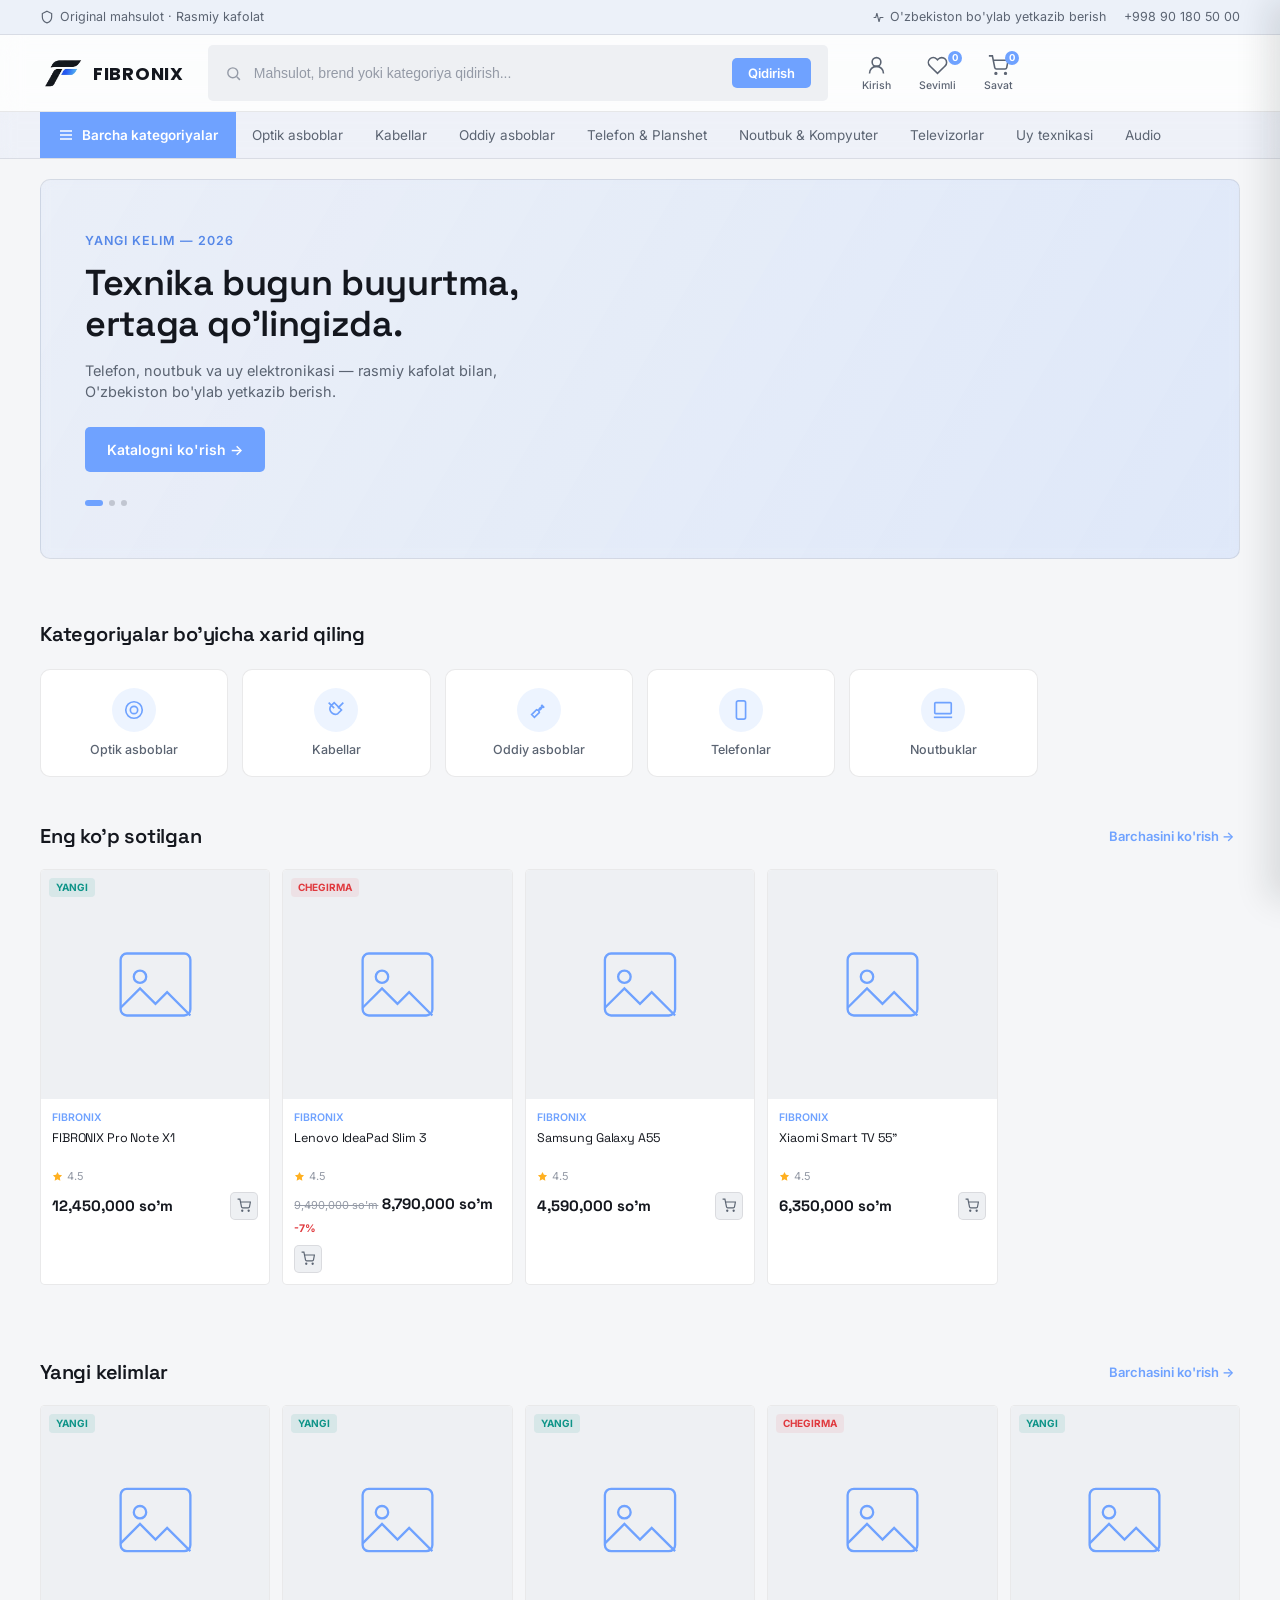
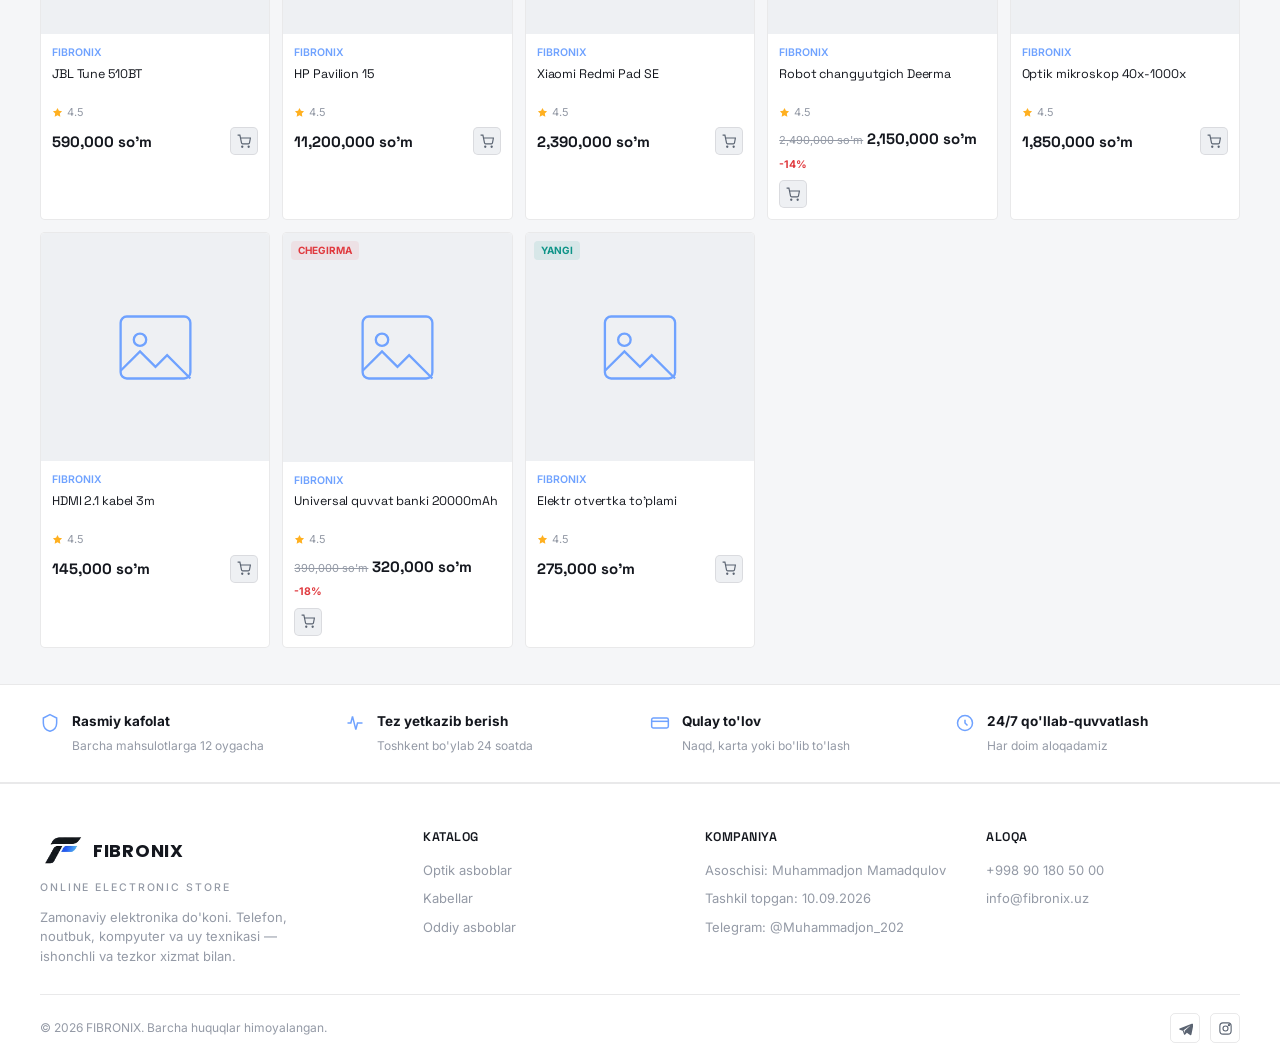
<file: index.html>
<!DOCTYPE html>
<html lang="uz">
<head>
<meta charset="UTF-8">
<meta name="viewport" content="width=device-width, initial-scale=1, shrink-to-fit=no">
<title>FIBRONIX — Zamonaviy elektronika do'koni</title>
<meta name="description" content="FIBRONIX — telefon, noutbuk, kompyuter va uy elektronikasi. Original mahsulot, tez yetkazib berish.">
<link rel="preconnect" href="https://fonts.googleapis.com">
<link href="https://fonts.googleapis.com/css2?family=Space+Grotesk:wght@500;600;700&family=Poppins:wght@600;700&family=Inter:wght@400;500;600&display=swap" rel="stylesheet">
<link rel="stylesheet" href="style.css">
</head>
<body>

<div class="top-bar">
  <div class="wrap">
    <div class="top-bar-left">
      <svg viewBox="0 0 24 24" fill="none" stroke="currentColor" stroke-width="2"><path d="M12 2l8 4v6c0 5-3.4 8.7-8 10-4.6-1.3-8-5-8-10V6l8-4z"/></svg>
      <span id="topBarMessage">Original mahsulot &middot; Rasmiy kafolat</span>
    </div>
    <div class="top-bar-right">
      <span>
        <svg viewBox="0 0 24 24" fill="none" stroke="currentColor" stroke-width="2"><path d="M3 12h4l2-8 4 16 2-8h6"/></svg>
        O'zbekiston bo'ylab yetkazib berish
      </span>
      <span id="topBarPhone">+998 90 180 50 00</span>
    </div>
  </div>
</div>

<header class="site-header">
  <div class="wrap">
    <button class="menu-toggle" id="menuToggle" aria-label="Menyu">
      <svg width="24" height="24" viewBox="0 0 24 24" fill="none" stroke="currentColor" stroke-width="2"><path d="M3 6h18M3 12h18M3 18h18"/></svg>
    </button>

    <a href="#" class="logo logo-home" id="logoHome">
      <span class="logo-badge">
        <img src="logo-icon.png" alt="FIBRONIX" class="logo-icon-img">
      </span>
      FIBRONIX
    </a>

    <div class="search-wrap">
      <div class="search-box">
        <svg viewBox="0 0 24 24" fill="none" stroke="currentColor" stroke-width="2"><circle cx="11" cy="11" r="7"/><path d="M21 21l-4.3-4.3"/></svg>
        <input type="text" id="searchInput" placeholder="Mahsulot, brend yoki kategoriya qidirish..." autocomplete="off">
        <button id="searchBtn">Qidirish</button>
      </div>
      <div class="search-suggestions" id="searchSuggestions" hidden></div>
    </div>

    <div class="header-actions">
      <button class="icon-action" id="loginBtn">
        <svg width="21" height="21" viewBox="0 0 24 24" fill="none" stroke="currentColor" stroke-width="1.8"><path d="M20 21a8 8 0 1 0-16 0"/><circle cx="12" cy="8" r="5"/></svg>
        <span>Kirish</span>
      </button>
      <button class="icon-action" id="wishlistBtn">
        <svg width="21" height="21" viewBox="0 0 24 24" fill="none" stroke="currentColor" stroke-width="1.8"><path d="M20.8 4.6a5.5 5.5 0 0 0-7.8 0L12 5.6l-1-1a5.5 5.5 0 0 0-7.8 7.8l1 1L12 21l7.8-7.6 1-1a5.5 5.5 0 0 0 0-7.8z"/></svg>
        <span>Sevimli</span>
        <span class="badge" id="wishlistBadge">0</span>
      </button>
      <button class="icon-action" id="cartBtn">
        <svg width="21" height="21" viewBox="0 0 24 24" fill="none" stroke="currentColor" stroke-width="1.8"><circle cx="9" cy="21" r="1"/><circle cx="20" cy="21" r="1"/><path d="M1 1h4l2.7 13.4a2 2 0 0 0 2 1.6h9.7a2 2 0 0 0 2-1.6L23 6H6"/></svg>
        <span>Savat</span>
        <span class="badge" id="cartBadge">0</span>
      </button>
    </div>
  </div>
</header>

<nav class="category-nav" id="categoryNav">
  <div class="wrap">
    <button class="all-cats" data-cat="all">
      <svg viewBox="0 0 24 24" fill="none" stroke="currentColor" stroke-width="2"><path d="M3 6h18M3 12h18M3 18h18"/></svg>
      Barcha kategoriyalar
    </button>
    <button data-cat="Optik asboblar">Optik asboblar</button>
    <button data-cat="Kabellar">Kabellar</button>
    <button data-cat="Oddiy asboblar">Oddiy asboblar</button>
    <button data-cat="Telefonlar">Telefon &amp; Planshet</button>
    <button data-cat="Noutbuklar">Noutbuk &amp; Kompyuter</button>
    <button data-cat="Televizorlar">Televizorlar</button>
    <button data-cat="Uy texnikasi">Uy texnikasi</button>
    <button data-cat="Audio">Audio</button>
  </div>
</nav>

<div class="mobile-nav" id="mobileNav">
  <div class="mobile-nav-top">
    <span class="logo">
      <span class="logo-badge">
        <img src="logo-icon.png" alt="FIBRONIX" class="logo-icon-img">
      </span>
      FIBRONIX
    </span>
    <button class="icon-btn" id="menuClose" aria-label="Yopish">
      <svg width="26" height="26" viewBox="0 0 24 24" fill="none" stroke="currentColor" stroke-width="2"><path d="M6 6l12 12M18 6L6 18"/></svg>
    </button>
  </div>
  <button data-cat="Optik asboblar">Optik asboblar</button>
  <button data-cat="Kabellar">Kabellar</button>
  <button data-cat="Oddiy asboblar">Oddiy asboblar</button>
  <button data-cat="Telefonlar">Telefon &amp; Planshet</button>
  <button data-cat="Noutbuklar">Noutbuk &amp; Kompyuter</button>
  <button data-cat="Televizorlar">Televizorlar</button>
  <button data-cat="Uy texnikasi">Uy texnikasi</button>
  <button data-cat="Audio">Audio</button>
</div>

<div id="homeView">

<section class="banner-hero">
  <div class="wrap">
    <div class="banner-main" id="bannerMain">
      <span class="banner-eyebrow" id="bannerEyebrow">Yangi kelim — 2026</span>
      <h1 id="bannerTitle">Texnika bugun buyurtma, ertaga qo'lingizda.</h1>
      <p id="bannerSubtitle">Telefon, noutbuk va uy elektronikasi — rasmiy kafolat bilan, O'zbekiston bo'ylab yetkazib berish.</p>
      <a href="#katalog" class="banner-cta" id="bannerCta">Katalogni ko'rish →</a>
      <div class="banner-dots" id="bannerDots"></div>
    </div>
  </div>
</section>

<section class="icon-grid-section">
  <div class="wrap">
    <h2>Kategoriyalar bo'yicha xarid qiling</h2>
    <div class="icon-grid">
      <button class="icon-grid-item" data-cat="Optik asboblar">
        <div class="icon-circle"><svg viewBox="0 0 24 24" fill="none" stroke="currentColor" stroke-width="1.8"><circle cx="12" cy="12" r="4"/><circle cx="12" cy="12" r="9"/></svg></div>
        <span>Optik asboblar</span>
      </button>
      <button class="icon-grid-item" data-cat="Kabellar">
        <div class="icon-circle"><svg viewBox="0 0 24 24" fill="none" stroke="currentColor" stroke-width="1.8"><path d="M4 4l6 6M20 4l-6 6M6 8a6 6 0 0 0 8 8l4-4-8-8-4 4z"/></svg></div>
        <span>Kabellar</span>
      </button>
      <button class="icon-grid-item" data-cat="Oddiy asboblar">
        <div class="icon-circle"><svg viewBox="0 0 24 24" fill="none" stroke="currentColor" stroke-width="1.8"><path d="M14.7 6.3a4 4 0 0 1-5.4 5.4L4 17l3 3 5.3-5.3a4 4 0 0 1 5.4-5.4l-3-3z"/></svg></div>
        <span>Oddiy asboblar</span>
      </button>
      <button class="icon-grid-item" data-cat="Telefonlar">
        <div class="icon-circle"><svg viewBox="0 0 24 24" fill="none" stroke="currentColor" stroke-width="1.8"><rect x="7" y="2" width="10" height="20" rx="2"/></svg></div>
        <span>Telefonlar</span>
      </button>
      <button class="icon-grid-item" data-cat="Noutbuklar">
        <div class="icon-circle"><svg viewBox="0 0 24 24" fill="none" stroke="currentColor" stroke-width="1.8"><rect x="3" y="4" width="18" height="12" rx="1"/><path d="M2 20h20"/></svg></div>
        <span>Noutbuklar</span>
      </button>
    </div>
  </div>
</section>

<section class="section" id="katalog">
  <div class="wrap">
    <div class="section-head">
      <h2>Eng ko'p sotilgan</h2>
      <button class="section-link" data-cat="all">Barchasini ko'rish →</button>
    </div>
    <div class="product-grid" id="bestProducts"></div>
  </div>
</section>

<section class="section">
  <div class="wrap">
    <div class="section-head">
      <h2>Yangi kelimlar</h2>
      <button class="section-link" data-cat="all">Barchasini ko'rish →</button>
    </div>
    <div class="product-grid" id="newProducts"></div>
  </div>
</section>

<section class="trust-strip">
  <div class="wrap">
    <div class="trust-item">
      <svg viewBox="0 0 24 24" fill="none" stroke="currentColor" stroke-width="1.8"><path d="M12 2l8 4v6c0 5-3.4 8.7-8 10-4.6-1.3-8-5-8-10V6l8-4z"/></svg>
      <div><strong>Rasmiy kafolat</strong><span>Barcha mahsulotlarga 12 oygacha</span></div>
    </div>
    <div class="trust-item">
      <svg viewBox="0 0 24 24" fill="none" stroke="currentColor" stroke-width="1.8"><path d="M3 12h4l2-8 4 16 2-8h6"/></svg>
      <div><strong>Tez yetkazib berish</strong><span>Toshkent bo'ylab 24 soatda</span></div>
    </div>
    <div class="trust-item">
      <svg viewBox="0 0 24 24" fill="none" stroke="currentColor" stroke-width="1.8"><rect x="2" y="6" width="20" height="12" rx="2"/><path d="M2 10h20"/></svg>
      <div><strong>Qulay to'lov</strong><span>Naqd, karta yoki bo'lib to'lash</span></div>
    </div>
    <div class="trust-item">
      <svg viewBox="0 0 24 24" fill="none" stroke="currentColor" stroke-width="1.8"><path d="M12 8v4l3 3"/><circle cx="12" cy="12" r="9"/></svg>
      <div><strong>24/7 qo'llab-quvvatlash</strong><span>Har doim aloqadamiz</span></div>
    </div>
  </div>
</section>

</div>

<div id="categoryView" class="category-view" hidden>
  <div class="wrap">
    <button class="back-btn" id="backBtn">
      <svg viewBox="0 0 24 24" fill="none" stroke="currentColor" stroke-width="2"><path d="M15 18l-6-6 6-6"/></svg>
      Bosh sahifaga qaytish
    </button>
    <div class="section-head">
      <h2 id="categoryViewTitle">Kategoriya</h2>
      <span class="category-count" id="categoryCount"></span>
    </div>
    <div class="product-grid" id="categoryProducts"></div>
  </div>
</div>

<footer class="site-footer">
  <div class="wrap">
    <div class="footer-grid">
      <div class="footer-brand">
        <span class="logo">
          <span class="logo-badge">
            <img src="logo-icon.png" alt="FIBRONIX" class="logo-icon-img">
          </span>
          FIBRONIX
        </span>
        <div class="logo-tagline">Online Electronic Store</div>
        <p>Zamonaviy elektronika do'koni. Telefon, noutbuk, kompyuter va uy texnikasi — ishonchli va tezkor xizmat bilan.</p>
      </div>
      <div class="footer-col">
        <h4>Katalog</h4>
        <ul>
          <li><button data-cat="Optik asboblar">Optik asboblar</button></li>
          <li><button data-cat="Kabellar">Kabellar</button></li>
          <li><button data-cat="Oddiy asboblar">Oddiy asboblar</button></li>
        </ul>
      </div>
      <div class="footer-col">
        <h4>Kompaniya</h4>
        <ul>
          <li id="footerDirector">Asoschisi: Muhammadjon Mamadqulov</li>
          <li id="footerFounded">Tashkil topgan: 10.09.2026</li>
          <li><a href="https://t.me/Muhammadjon_202" target="_blank" id="footerTelegram">Telegram: @Muhammadjon_202</a></li>
        </ul>
      </div>
      <div class="footer-col">
        <h4>Aloqa</h4>
        <ul>
          <li><a href="tel:+998901805000" id="footerPhone">+998 90 180 50 00</a></li>
          <li><a href="mailto:info@fibronix.uz">info@fibronix.uz</a></li>
        </ul>
      </div>
    </div>
    <div class="footer-bottom">
      <span>© 2026 FIBRONIX. Barcha huquqlar himoyalangan.</span>
      <div class="footer-social">
        <a href="https://t.me/Muhammadjon_202" target="_blank" aria-label="Telegram">
          <svg width="15" height="15" viewBox="0 0 24 24" fill="currentColor"><path d="M21.9 4.3L2.6 12c-.9.4-.9 1.6.1 1.9l4.9 1.5 1.9 5.9c.3.9 1.4 1.1 2 .4l2.7-2.9 5.1 3.7c.8.6 2 .2 2.2-.8l3.1-15.4c.3-1.2-.9-2.2-2-1.9zM8.9 14.6l9.5-6.8c.3-.2.6.2.3.4l-7.9 7.5-.3 3.3-1.6-4.4z"/></svg>
        </a>
        <a href="#" aria-label="Instagram">
          <svg width="15" height="15" viewBox="0 0 24 24" fill="none" stroke="currentColor" stroke-width="1.8"><rect x="3" y="3" width="18" height="18" rx="5"/><circle cx="12" cy="12" r="4"/><circle cx="17.5" cy="6.5" r="1"/></svg>
        </a>
      </div>
    </div>
  </div>
</footer>

<div class="cart-overlay" id="cartOverlay"></div>
<div class="cart-drawer" id="cartDrawer">
  <div class="cart-drawer-head">
    <h3>Savatcha</h3>
    <button class="icon-btn" id="cartCloseBtn" aria-label="Yopish">
      <svg width="22" height="22" viewBox="0 0 24 24" fill="none" stroke="currentColor" stroke-width="2"><path d="M6 6l12 12M18 6L6 18"/></svg>
    </button>
  </div>
  <div class="cart-items" id="cartItems"></div>
  <div class="cart-drawer-footer">
    <div class="cart-total-row">
      <span>Jami:</span>
      <strong id="cartTotal">0 so'm</strong>
    </div>
    <button class="cart-checkout-btn" id="checkoutBtn">
      Telegram orqali buyurtma berish
    </button>
  </div>
</div>

<script src="script.js"></script>
</body>
</html>
</file>
<file: style.css>
/* ============================================
   FIBRONIX — Design Tokens (Marketplace / Ubuy-style layout)
   ============================================ */
:root {
  --bg-page: #f5f6f8;
  --bg-panel: #ffffff;
  --bg-sunken: #eef0f3;
  --bg-dark: #f0f1f3;

  --line: rgba(18, 21, 28, 0.09);
  --line-strong: rgba(18, 21, 28, 0.18);

  --ink: #14171e;
  --ink-muted: #5b6472;
  --ink-faint: #949aa6;

  --accent: #6fa2ff;
  --accent-hover: #5688e8;
  --accent-dim: rgba(111, 162, 255, 0.12);
  --accent-pale: rgba(111, 162, 255, 0.06);

  --star: #ffb020;
  --danger: #e0393e;
  --danger-dim: rgba(224, 57, 62, 0.08);
  --signal: #0e9488;
  --signal-dim: rgba(14, 148, 136, 0.1);

  --font-display: "Space Grotesk", "Sora", sans-serif;
  --font-logo: "Poppins", sans-serif;
  --font-body: "Inter", sans-serif;

  --radius-s: 5px;
  --radius-m: 10px;

  --container: 1240px;
}

* { box-sizing: border-box; }
html { scroll-behavior: smooth; }

body {
  margin: 0;
  background: var(--bg-page);
  color: var(--ink);
  font-family: var(--font-body);
  font-size: 15.5px;
  line-height: 1.5;
  -webkit-font-smoothing: antialiased;
}

img { max-width: 100%; display: block; }
a { color: inherit; text-decoration: none; }
button { font-family: inherit; cursor: pointer; }
::selection { background: var(--accent); color: #fff; }

@media (prefers-reduced-motion: reduce) {
  * { animation-duration: 0.01ms !important; transition-duration: 0.01ms !important; }
}

:focus-visible { outline: 2px solid var(--accent); outline-offset: 2px; }

.wrap { max-width: var(--container); margin: 0 auto; padding: 0 20px; }

h1, h2, h3, h4 {
  font-family: var(--font-display);
  font-weight: 600;
  margin: 0;
  letter-spacing: -0.01em;
  color: var(--ink);
}
p { margin: 0; }

/* ============================================
   Top utility bar
   ============================================ */
.top-bar {
  background: rgba(111, 162, 255, 0.07);
  color: var(--ink-muted);
  font-size: 12.5px;
  border-bottom: 1px solid var(--line);
}
.top-bar .wrap {
  display: flex;
  align-items: center;
  justify-content: space-between;
  height: 34px;
}
.top-bar-left { display: flex; align-items: center; gap: 6px; }
.top-bar-left svg { width: 14px; height: 14px; }
.top-bar-right { display: flex; align-items: center; gap: 18px; }
.top-bar-right span { display: flex; align-items: center; gap: 5px; }
.top-bar-right svg { width: 13px; height: 13px; }

/* ============================================
   Main header
   ============================================ */
.site-header {
  position: sticky;
  top: 0;
  z-index: 100;
  background: rgba(255, 255, 255, 0.72);
  backdrop-filter: blur(12px);
  border-bottom: 1px solid var(--line);
}

.site-header .wrap { display: flex; align-items: center; gap: 24px; height: 76px; }

.logo {
  display: flex;
  align-items: center;
  gap: 9px;
  font-family: var(--font-logo);
  font-size: 18px;
  font-weight: 700;
  color: var(--ink);
  flex-shrink: 0;
  letter-spacing: 0.04em;
}
.logo svg { width: 24px; height: 28px; flex-shrink: 0; }

.logo-tagline {
  font-family: var(--font-body);
  font-size: 10.5px;
  letter-spacing: 0.18em;
  text-transform: uppercase;
  color: var(--ink-faint);
  margin-top: 8px;
  font-weight: 500;
}

.search-wrap {
  position: relative;
  flex: 1;
  max-width: 620px;
}

.search-box {
  display: flex;
  align-items: center;
  gap: 10px;
  background: var(--bg-sunken);
  border: 1.5px solid transparent;
  border-radius: var(--radius-s);
  padding: 12px 16px;
  width: 100%;
  transition: border-color 0.15s ease, background 0.15s ease;
}
.search-box:focus-within { border-color: var(--accent); background: var(--bg-panel); }
.search-box input { background: none; border: none; color: var(--ink); font-size: 14px; outline: none; width: 100%; }
.search-box input::placeholder { color: var(--ink-faint); }
.search-box svg { flex-shrink: 0; color: var(--ink-faint); width: 17px; height: 17px; }
.search-box button {
  background: var(--accent);
  color: #fff;
  border: none;
  font-size: 13px;
  font-weight: 600;
  padding: 7px 16px;
  border-radius: var(--radius-s);
  flex-shrink: 0;
}

.header-actions { display: flex; align-items: center; gap: 8px; flex-shrink: 0; }

.icon-action {
  display: flex;
  flex-direction: column;
  align-items: center;
  gap: 3px;
  padding: 6px 10px;
  border-radius: var(--radius-s);
  color: var(--ink-muted);
  position: relative;
  transition: background 0.15s ease, color 0.15s ease;
  background: none;
  border: none;
}
.icon-action:hover { background: var(--bg-sunken); color: var(--ink); }
.icon-action svg { width: 21px; height: 21px; }
.icon-action span { font-size: 10.5px; font-weight: 500; }

.icon-action .badge {
  position: absolute;
  top: 2px;
  right: 4px;
  background: var(--accent);
  color: #fff;
  font-size: 9.5px;
  font-weight: 700;
  border-radius: 20px;
  min-width: 14px;
  height: 14px;
  display: flex;
  align-items: center;
  justify-content: center;
  padding: 0 3px;
}

.menu-toggle { display: none; background: none; border: none; color: var(--ink); }

/* ============================================
   Category nav bar
   ============================================ */
.category-nav {
  background: rgba(111, 162, 255, 0.05);
  backdrop-filter: blur(8px);
  border-bottom: 1px solid var(--line);
}
.category-nav .wrap { display: flex; align-items: center; gap: 0; height: 46px; overflow-x: auto; scrollbar-width: none; }
.category-nav .wrap::-webkit-scrollbar { display: none; }

.category-nav .all-cats {
  display: flex;
  align-items: center;
  gap: 8px;
  background: var(--accent);
  color: #fff;
  font-size: 13.5px;
  font-weight: 600;
  padding: 0 18px;
  height: 100%;
  flex-shrink: 0;
  white-space: nowrap;
  border: none;
  font-family: inherit;
  cursor: pointer;
}
.category-nav .all-cats svg { width: 16px; height: 16px; }

.category-nav button {
  padding: 0 16px;
  font-size: 13.5px;
  color: var(--ink-muted);
  white-space: nowrap;
  flex-shrink: 0;
  transition: color 0.15s ease;
  background: none;
  border: none;
  font-family: inherit;
  cursor: pointer;
  height: 100%;
}
.category-nav button:hover { color: var(--ink); }

/* ============================================
   Banner hero
   ============================================ */
.banner-hero { padding: 20px 0; }

.banner-main {
  position: relative;
  border-radius: var(--radius-m);
  overflow: hidden;
  background: linear-gradient(120deg, rgba(111, 162, 255, 0.08) 0%, rgba(111, 162, 255, 0.16) 100%);
  backdrop-filter: blur(6px);
  border: 1px solid var(--line);
  padding: 52px 44px;
  min-height: 260px;
  display: flex;
  flex-direction: column;
  justify-content: center;
}

.banner-eyebrow { font-size: 12.5px; color: var(--accent-hover); font-weight: 600; letter-spacing: 0.08em; text-transform: uppercase; margin-bottom: 12px; }
.banner-main h1 { font-size: 36px; color: var(--ink); line-height: 1.15; margin-bottom: 14px; max-width: 480px; }
.banner-main p { color: var(--ink-muted); font-size: 14.5px; max-width: 420px; margin-bottom: 24px; }

.banner-cta {
  display: inline-flex;
  align-items: center;
  gap: 8px;
  background: var(--accent);
  color: #fff;
  font-size: 14px;
  font-weight: 600;
  padding: 12px 22px;
  border-radius: var(--radius-s);
  width: fit-content;
}

.banner-dots { display: flex; gap: 6px; margin-top: 28px; }
.banner-dots span { width: 6px; height: 6px; border-radius: 50%; background: var(--line-strong); }
.banner-dots span.active { background: var(--accent); width: 18px; border-radius: 4px; }

/* ============================================
   Category icon grid
   ============================================ */
.icon-grid-section { padding: 40px 0 8px; }
.icon-grid-section h2 { font-size: 20px; margin-bottom: 20px; }

.icon-grid {
  display: grid;
  grid-template-columns: repeat(6, 1fr);
  gap: 14px;
}

.icon-grid-item {
  background: var(--bg-panel);
  border: 1px solid var(--line);
  border-radius: var(--radius-m);
  padding: 18px 10px;
  display: flex;
  flex-direction: column;
  align-items: center;
  gap: 10px;
  text-align: center;
  transition: border-color 0.15s ease, transform 0.1s ease;
  font-family: inherit;
  cursor: pointer;
  width: 100%;
}
.icon-grid-item:hover { border-color: var(--accent); transform: translateY(-2px); }

.icon-grid-item .icon-circle {
  width: 44px;
  height: 44px;
  border-radius: 50%;
  background: var(--accent-dim);
  display: flex;
  align-items: center;
  justify-content: center;
}
.icon-grid-item .icon-circle svg { width: 22px; height: 22px; color: var(--accent); }
.icon-grid-item span { font-size: 12.5px; font-weight: 500; color: var(--ink-muted); line-height: 1.3; }

/* ============================================
   Section headers
   ============================================ */
.section { padding: 36px 0; }
.section-head { display: flex; justify-content: space-between; align-items: center; margin-bottom: 18px; }
.section-head h2 { font-size: 20px; }
.section-link { font-size: 13px; color: var(--accent); font-weight: 600; flex-shrink: 0; background: none; border: none; font-family: inherit; cursor: pointer; }

/* ============================================
   Dense product grid (ubuy-style cards)
   ============================================ */
.product-grid { display: grid; grid-template-columns: repeat(5, 1fr); gap: 12px; }

.product-card {
  background: var(--bg-panel);
  border: 1px solid var(--line);
  border-radius: var(--radius-s);
  overflow: hidden;
  transition: border-color 0.15s ease, box-shadow 0.15s ease;
  display: flex;
  flex-direction: column;
}
.product-card:hover { border-color: var(--line-strong); box-shadow: 0 4px 14px rgba(18,21,28,0.06); }

.product-media {
  position: relative;
  aspect-ratio: 1 / 1;
  background: var(--bg-sunken);
  display: flex;
  align-items: center;
  justify-content: center;
}
.product-media img { width: 68%; height: 68%; object-fit: contain; }

.product-flag {
  position: absolute;
  top: 8px;
  left: 8px;
  font-size: 10px;
  font-weight: 700;
  padding: 2px 7px;
  border-radius: 4px;
}
.flag-new { background: var(--signal-dim); color: var(--signal); }
.flag-sale { background: var(--danger-dim); color: var(--danger); }

.product-body { padding: 11px; flex: 1; display: flex; flex-direction: column; gap: 5px; }
.product-brand { font-size: 10.5px; color: var(--accent); font-weight: 600; }
.product-name {
  font-size: 12.5px;
  font-weight: 400;
  line-height: 1.35;
  color: var(--ink);
  display: -webkit-box;
  -webkit-line-clamp: 2;
  -webkit-box-orient: vertical;
  overflow: hidden;
  min-height: 33px;
}

.product-rating { display: flex; align-items: center; gap: 4px; font-size: 11px; color: var(--ink-faint); }
.product-rating svg { width: 11px; height: 11px; color: var(--star); }

.product-price-row { display: flex; align-items: baseline; gap: 6px; margin-top: 2px; flex-wrap: wrap; }
.product-price { font-family: var(--font-display); font-size: 15px; font-weight: 700; color: var(--ink); }
.product-price-old { font-size: 11px; color: var(--ink-faint); text-decoration: line-through; }
.product-discount { font-size: 10.5px; color: var(--danger); font-weight: 700; }

/* ============================================
   Trust strip
   ============================================ */
.trust-strip { background: var(--bg-panel); border-top: 1px solid var(--line); border-bottom: 1px solid var(--line); padding: 26px 0; }
.trust-strip .wrap { display: grid; grid-template-columns: repeat(4, 1fr); gap: 20px; }
.trust-item { display: flex; gap: 12px; align-items: flex-start; }
.trust-item svg { flex-shrink: 0; color: var(--accent); width: 20px; height: 20px; margin-top: 2px; }
.trust-item strong { display: block; font-size: 13.5px; margin-bottom: 2px; color: var(--ink); }
.trust-item span { font-size: 12px; color: var(--ink-faint); }

/* ============================================
   Footer
   ============================================ */
.site-footer { background: var(--bg-panel); color: var(--ink-muted); padding: 44px 0 20px; border-top: 1px solid var(--line); }

.footer-grid {
  display: grid;
  grid-template-columns: 1.4fr 1fr 1fr 1fr;
  gap: 28px;
  padding-bottom: 28px;
  border-bottom: 1px solid var(--line);
}

.footer-brand p { color: var(--ink-faint); font-size: 13px; margin-top: 12px; max-width: 260px; }
.footer-brand .logo { color: var(--ink); }
.footer-brand .logo-tagline { color: var(--ink-faint); }

.footer-col h4 { font-size: 12.5px; margin-bottom: 14px; color: var(--ink); text-transform: uppercase; letter-spacing: 0.04em; }
.footer-col ul { list-style: none; margin: 0; padding: 0; display: flex; flex-direction: column; gap: 9px; }
.footer-col a { font-size: 13px; color: var(--ink-faint); }
.footer-col a:hover { color: var(--ink); }

.footer-bottom { display: flex; justify-content: space-between; align-items: center; padding-top: 18px; font-size: 12px; color: var(--ink-faint); }
.footer-social { display: flex; gap: 10px; }
.footer-social a {
  width: 30px; height: 30px;
  display: flex; align-items: center; justify-content: center;
  border: 1px solid var(--line); border-radius: var(--radius-s);
  color: var(--ink-muted);
}
.footer-social a:hover { border-color: var(--accent); color: var(--accent); }

/* ============================================
   Responsive
   ============================================ */
@media (max-width: 980px) {
  .icon-grid { grid-template-columns: repeat(4, 1fr); }
  .product-grid { grid-template-columns: repeat(3, 1fr); }
  .trust-strip .wrap { grid-template-columns: repeat(2, 1fr); }
  .footer-grid { grid-template-columns: 1fr 1fr; }
  .banner-main h1 { font-size: 28px; }
  .top-bar { display: none; }
}

@media (max-width: 720px) {
  .search-wrap { display: none; }
  .menu-toggle { display: flex; }
  .site-header .wrap { height: 60px; }
  .icon-action span { display: none; }
  .icon-grid { grid-template-columns: repeat(3, 1fr); }
  .product-grid { grid-template-columns: repeat(2, 1fr); }
  .banner-main { padding: 34px 22px; min-height: 200px; }
  .banner-main h1 { font-size: 22px; }
  .footer-grid { grid-template-columns: 1fr 1fr; gap: 20px; }
  .footer-bottom { flex-direction: column; gap: 12px; align-items: flex-start; }
}

@media (max-width: 480px) {
  .icon-grid { grid-template-columns: repeat(3, 1fr); gap: 10px; }
  .product-grid { grid-template-columns: repeat(2, 1fr); gap: 9px; }
  .wrap { padding: 0 14px; }
  .footer-grid { grid-template-columns: 1fr; }
}

/* Mobile nav drawer */
.mobile-nav {
  position: fixed;
  inset: 0;
  background: var(--bg-page);
  z-index: 200;
  padding: 22px;
  display: none;
  flex-direction: column;
}
.mobile-nav.open { display: flex; }
.mobile-nav-top { display: flex; justify-content: space-between; align-items: center; margin-bottom: 28px; }
.mobile-nav a, .mobile-nav button {
  font-family: var(--font-display);
  font-size: 19px;
  padding: 13px 0;
  border-bottom: 1px solid var(--line);
  color: var(--ink);
  background: none;
  border-left: none;
  border-right: none;
  border-top: none;
  text-align: left;
  width: 100%;
  cursor: pointer;
}

/* ============================================
   Logo badge (bigger, more visible F mark)
   ============================================ */
.logo-badge {
  display: flex;
  align-items: center;
  justify-content: center;
  width: 44px;
  height: 44px;
  flex-shrink: 0;
}
.logo-icon-img { width: 40px; height: auto; object-fit: contain; }
.logo svg { display: none; }
.logo-home { cursor: pointer; }

/* ============================================
   Add-to-cart button on product cards
   ============================================ */
.add-btn {
  background: var(--bg-sunken);
  border: 1px solid var(--line);
  color: var(--ink-muted);
  width: 28px;
  height: 28px;
  border-radius: var(--radius-s);
  display: flex;
  align-items: center;
  justify-content: center;
  transition: background 0.15s ease, color 0.15s ease;
  flex-shrink: 0;
  cursor: pointer;
}
.add-btn:hover { background: var(--accent); color: #fff; border-color: var(--accent); }
.product-price-row { align-items: center; justify-content: space-between; }

/* ============================================
   Footer category buttons (reset to look like links)
   ============================================ */
.footer-col button {
  background: none;
  border: none;
  padding: 0;
  font-size: 13px;
  color: var(--ink-faint);
  font-family: inherit;
  cursor: pointer;
  text-align: left;
}
.footer-col button:hover { color: var(--ink); }
.footer-col li { font-size: 13px; color: var(--ink-faint); }

/* ============================================
   Category / search results view
   ============================================ */
.category-view { padding: 32px 0 56px; }

.back-btn {
  display: inline-flex;
  align-items: center;
  gap: 6px;
  background: none;
  border: none;
  color: var(--ink-muted);
  font-size: 13.5px;
  font-weight: 600;
  padding: 0;
  margin-bottom: 20px;
  cursor: pointer;
  font-family: inherit;
}
.back-btn:hover { color: var(--ink); }
.back-btn svg { width: 16px; height: 16px; }

.category-count { font-size: 13px; color: var(--ink-faint); }
.empty-note { color: var(--ink-faint); font-size: 14px; padding: 24px 0; }

/* ============================================
   Search autocomplete suggestions
   ============================================ */
.search-suggestions {
  position: absolute;
  top: calc(100% + 6px);
  left: 0;
  right: 0;
  background: var(--bg-panel);
  border: 1px solid var(--line-strong);
  border-radius: var(--radius-m);
  box-shadow: 0 12px 28px rgba(18, 21, 28, 0.12);
  overflow: hidden;
  z-index: 200;
}

.suggestion-item {
  display: flex;
  align-items: center;
  gap: 12px;
  width: 100%;
  padding: 10px 14px;
  background: none;
  border: none;
  border-bottom: 1px solid var(--line);
  cursor: pointer;
  text-align: left;
  font-family: inherit;
}
.suggestion-item:last-child { border-bottom: none; }
.suggestion-item:hover { background: var(--bg-sunken); }
.suggestion-item img { width: 34px; height: 34px; object-fit: contain; background: var(--bg-sunken); border-radius: 6px; flex-shrink: 0; }
.suggestion-item span { display: flex; flex-direction: column; gap: 2px; }
.suggestion-item strong { font-size: 13px; color: var(--ink); font-weight: 500; }
.suggestion-item small { font-size: 11px; color: var(--ink-faint); }

/* ============================================
   Cart drawer
   ============================================ */
.cart-overlay {
  position: fixed;
  inset: 0;
  background: rgba(18, 21, 28, 0.4);
  opacity: 0;
  pointer-events: none;
  transition: opacity 0.2s ease;
  z-index: 300;
}
.cart-overlay.open { opacity: 1; pointer-events: auto; }

.cart-drawer {
  position: fixed;
  top: 0;
  right: 0;
  bottom: 0;
  width: 100%;
  max-width: 380px;
  background: var(--bg-panel);
  z-index: 301;
  display: flex;
  flex-direction: column;
  transform: translateX(100%);
  transition: transform 0.25s ease;
  box-shadow: -12px 0 32px rgba(18, 21, 28, 0.12);
}
.cart-drawer.open { transform: translateX(0); }

.cart-drawer-head {
  display: flex;
  align-items: center;
  justify-content: space-between;
  padding: 20px;
  border-bottom: 1px solid var(--line);
}
.cart-drawer-head h3 { font-size: 18px; }

.cart-items {
  flex: 1;
  overflow-y: auto;
  padding: 12px 20px;
}

.cart-item {
  display: flex;
  align-items: center;
  justify-content: space-between;
  gap: 12px;
  padding: 14px 0;
  border-bottom: 1px solid var(--line);
}
.cart-item-name { font-size: 14px; color: var(--ink); font-weight: 500; }
.cart-item-sub { font-size: 12.5px; color: var(--ink-faint); margin-top: 3px; }
.cart-item-remove {
  background: var(--bg-sunken);
  border: none;
  color: var(--ink-muted);
  width: 28px;
  height: 28px;
  border-radius: var(--radius-s);
  display: flex;
  align-items: center;
  justify-content: center;
  flex-shrink: 0;
}
.cart-item-remove:hover { background: var(--danger-dim); color: var(--danger); }

.cart-drawer-footer { padding: 20px; border-top: 1px solid var(--line); }
.cart-total-row {
  display: flex;
  justify-content: space-between;
  align-items: center;
  font-size: 15px;
  margin-bottom: 14px;
}
.cart-total-row strong { font-family: var(--font-display); font-size: 19px; }
.cart-checkout-btn {
  width: 100%;
  background: var(--accent);
  color: #fff;
  border: none;
  padding: 14px;
  border-radius: var(--radius-s);
  font-size: 14.5px;
  font-weight: 600;
  cursor: pointer;
  transition: background 0.15s ease;
}
.cart-checkout-btn:hover { background: var(--accent-hover); }

@media (max-width: 480px) {
  .cart-drawer { max-width: 100%; }
}
</file>
